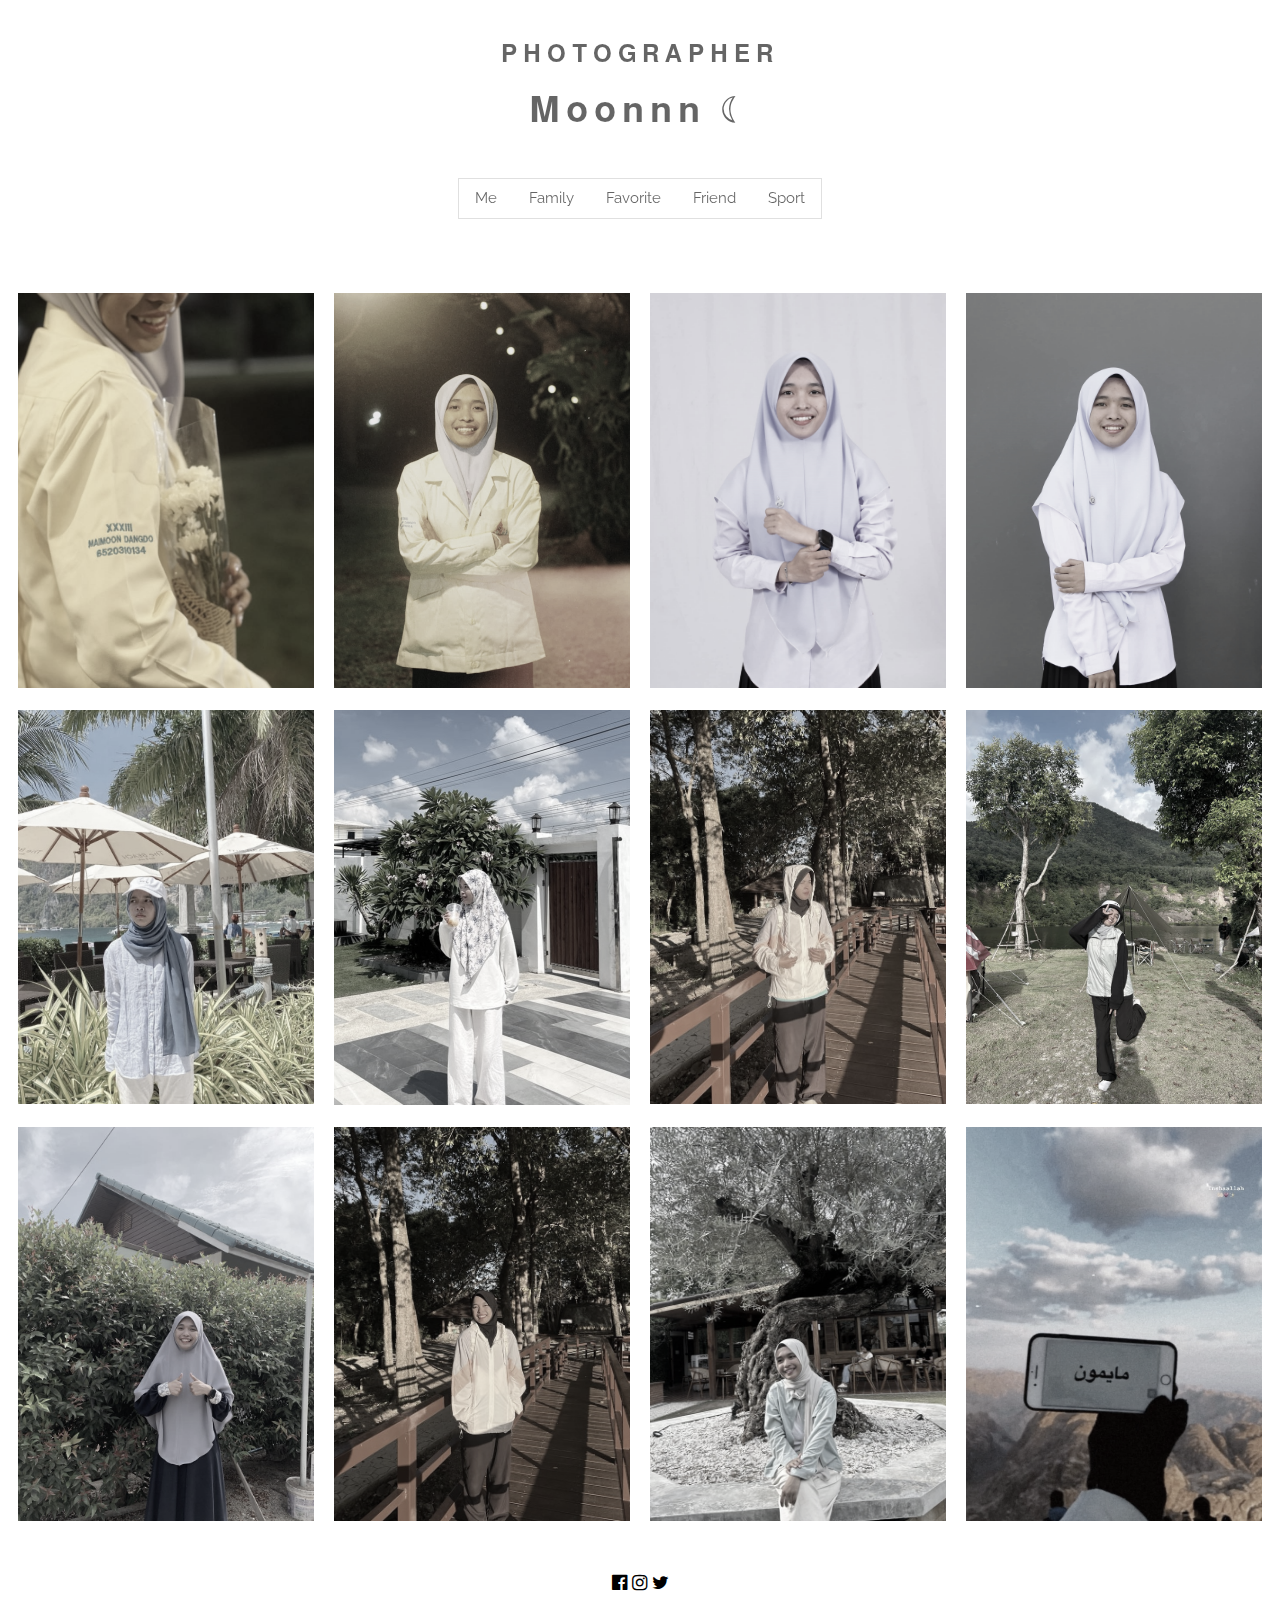
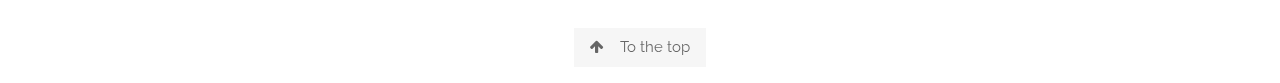
<file: Album me.html>
<!DOCTYPE html>
<html>
<head>
    <title>Album me</title>
    <meta charset="UTF-8">
    <meta name="viewport" content="width=device-width, initial-scale=1">
    <link rel = "icon" href="Image (2).png">
    <link rel="stylesheet" href="https://www.w3schools.com/w3css/4/w3.css">
    <link rel="stylesheet" href="https://fonts.googleapis.com/css?family=Raleway">
    <link rel="stylesheet" href="https://cdnjs.cloudflare.com/ajax/libs/font-awesome/4.7.0/css/font-awesome.min.css">
    <style>
        body,h1 {font-family: "Raleway", Arial, sans-serif}
        h1 {letter-spacing: 6px}
        .w3-row-padding img {margin-bottom: 2px}
        
        /* Flexbox layout for the photo grid */
        #photo-grid {
            display: flex;
            flex-wrap: wrap;
            justify-content: space-between; /* Distribute space between images */
        }
        #photo-grid .w3-quarter {
            flex: 1 1 23%; /* Allow each image to take up 23% of the container's width */
            box-sizing: border-box;
            padding: 10px;
        }
        #photo-grid img {
            width: 100%; /* Ensure all images are of equal width */
            height: auto; /* Maintain aspect ratio */
        }
    </style>
    <script>
        function changeImages(category) {
            // กำหนดแหล่งที่มาของรูปภาพตามหมวดหมู่
            const images = {
                me: [
                    "m9.jpg", "m10.jpg", "m13.jpg", "m14.jpg",
                    "m12.jpg", "m6.jpg", "m1.jpg", "m7.jpg",
                    "m4.jpg", "m3.jpg", "m8.jpg", "n9.jpg"
                ],
                family: [
                    "f2.jpg", "f4.jpg", "f5.jpg", "f6.jpg",
                    "f7.jpg", "f8.jpg", "f9.jpg", "f17.jpg",
                    "f3.jpg", "f14.jpg", "f16.jpg", "f11.jpg"
                ],
                friend: [
                    "n22.jpg", "n23.jpg", "n20.jpg", "n19.jpg",
                    "n2.jpg", "n7.jpg", "n12.jpg", "n6.jpg",
                    "n4.jpg", "n5.jpg", "n17.jpg", "n18.jpg"
                ],//ข้อมูล Fovorite
                sport: [
                    "r8.jpg", "r6.jpg", "r5.jpg", "r7.jpg",
                    "r9.jpg", "r25.jpg", "r1.jpg", "r3.jpg",
                    "r12.jpg", "r17.jpg", "r24.jpg", "r20.jpg",
                    "r2.jpg", "r11.jpg", "r10.jpg", "r23.jpg"
                ],//ข้อมูลFriend
                favorite: [
                   "s27.jpg", "s28.jpg", "s26.jpg", "s23.jpg",
                    "s2.jpg", "s9.jpg", "s8.jpg", "s3.jpg",
                    "s1.jpg", "s19.jpg", "s18.jpg", "s17.jpg",
                    "s10.jpg", "s25.jpg", "s14.jpg", "s20.jpg",
                    "s4.jpg", "s7.jpg", "s6.jpg", "s22.jpg"
                ]//ข้อมูล Sport
            };

            const photoGrid = document.getElementById("photo-grid");
            photoGrid.innerHTML = ""; // ลบรูปภาพเก่าออก

            // สร้าง <div> และ <img> ตามภาพในหมวดหมู่ที่เลือก
            images[category].forEach(src => {
                const div = document.createElement("div");
                div.className = "w3-quarter";
                const img = document.createElement("img");
                img.src = src;
                img.alt = category + " photo";
                div.appendChild(img);
                photoGrid.appendChild(div);
            });
        }

        // โหลดหมวดหมู่ "me" เมื่อเปิดหน้าเว็บครั้งแรก
        window.onload = function() {
            changeImages('me');
        };
    </script>
</head>
<body>

<!-- !PAGE CONTENT! -->
<div class="w3-content" style="max-width:1500px">

    <!-- Header -->
    <header class="w3-panel w3-center w3-opacity" style="padding:10px 16px">
        <h1 class="w3-xlarge">𝐏𝐇𝐎𝐓𝐎𝐆𝐑𝐀𝐏𝐇𝐄𝐑</h1>
        <h1>𝐌𝐨𝐨𝐧𝐧𝐧 ☾</h1>
        
        <div class="w3-padding-32">
            <div class="w3-bar w3-border">
                <a href="#" class="w3-bar-item w3-button" onclick="changeImages('me')">Me</a>
                <a href="#" class="w3-bar-item w3-button" onclick="changeImages('family')">Family</a>
                <a href="#" class="w3-bar-item w3-button" onclick="changeImages('friend')">Favorite</a>
                <a href="#" class="w3-bar-item w3-button" onclick="changeImages('sport')">Friend</a>
                <a href="#" class="w3-bar-item w3-button" onclick="changeImages('favorite')">Sport</a>
            </div>
        </div>
    </header>

    <!-- Photo Grid -->
    <div id="photo-grid" class="w3-row-padding w3-grayscale" style="margin-bottom:20px">
        <!-- รูปภาพจะถูกสร้างที่นี่ -->
    </div>

    <!-- End Page Content -->
</div>

<!-- Footer -->
<footer class="w3-container w3-padding-16  w3-center w3-large"> 
    <a href="https://www.facebook.com/profile.php?id=100010882360748" target="_blank"><i class="fa fa-facebook-official w3-hover-opacity"></i></a>
    <a href="https://www.instagram.com/mmoonnn3?fbclid" target="_blank"><i class="fa fa-instagram w3-hover-opacity"></i></a>
    <a href="https://www.twitter.com" target="_blank"><i class="fa fa-twitter w3-hover-opacity"></i></a>
</footer>

<!-- Footer -->
<footer class="w3-center w3-white w3-padding-16 w3-opacity w3-hover-opacity-off">
    <a href="#" class="w3-button w3-light-grey"><i class="fa fa-arrow-up w3-margin-right"></i>To the top</a>
</footer>

</body>
</html>
</file>
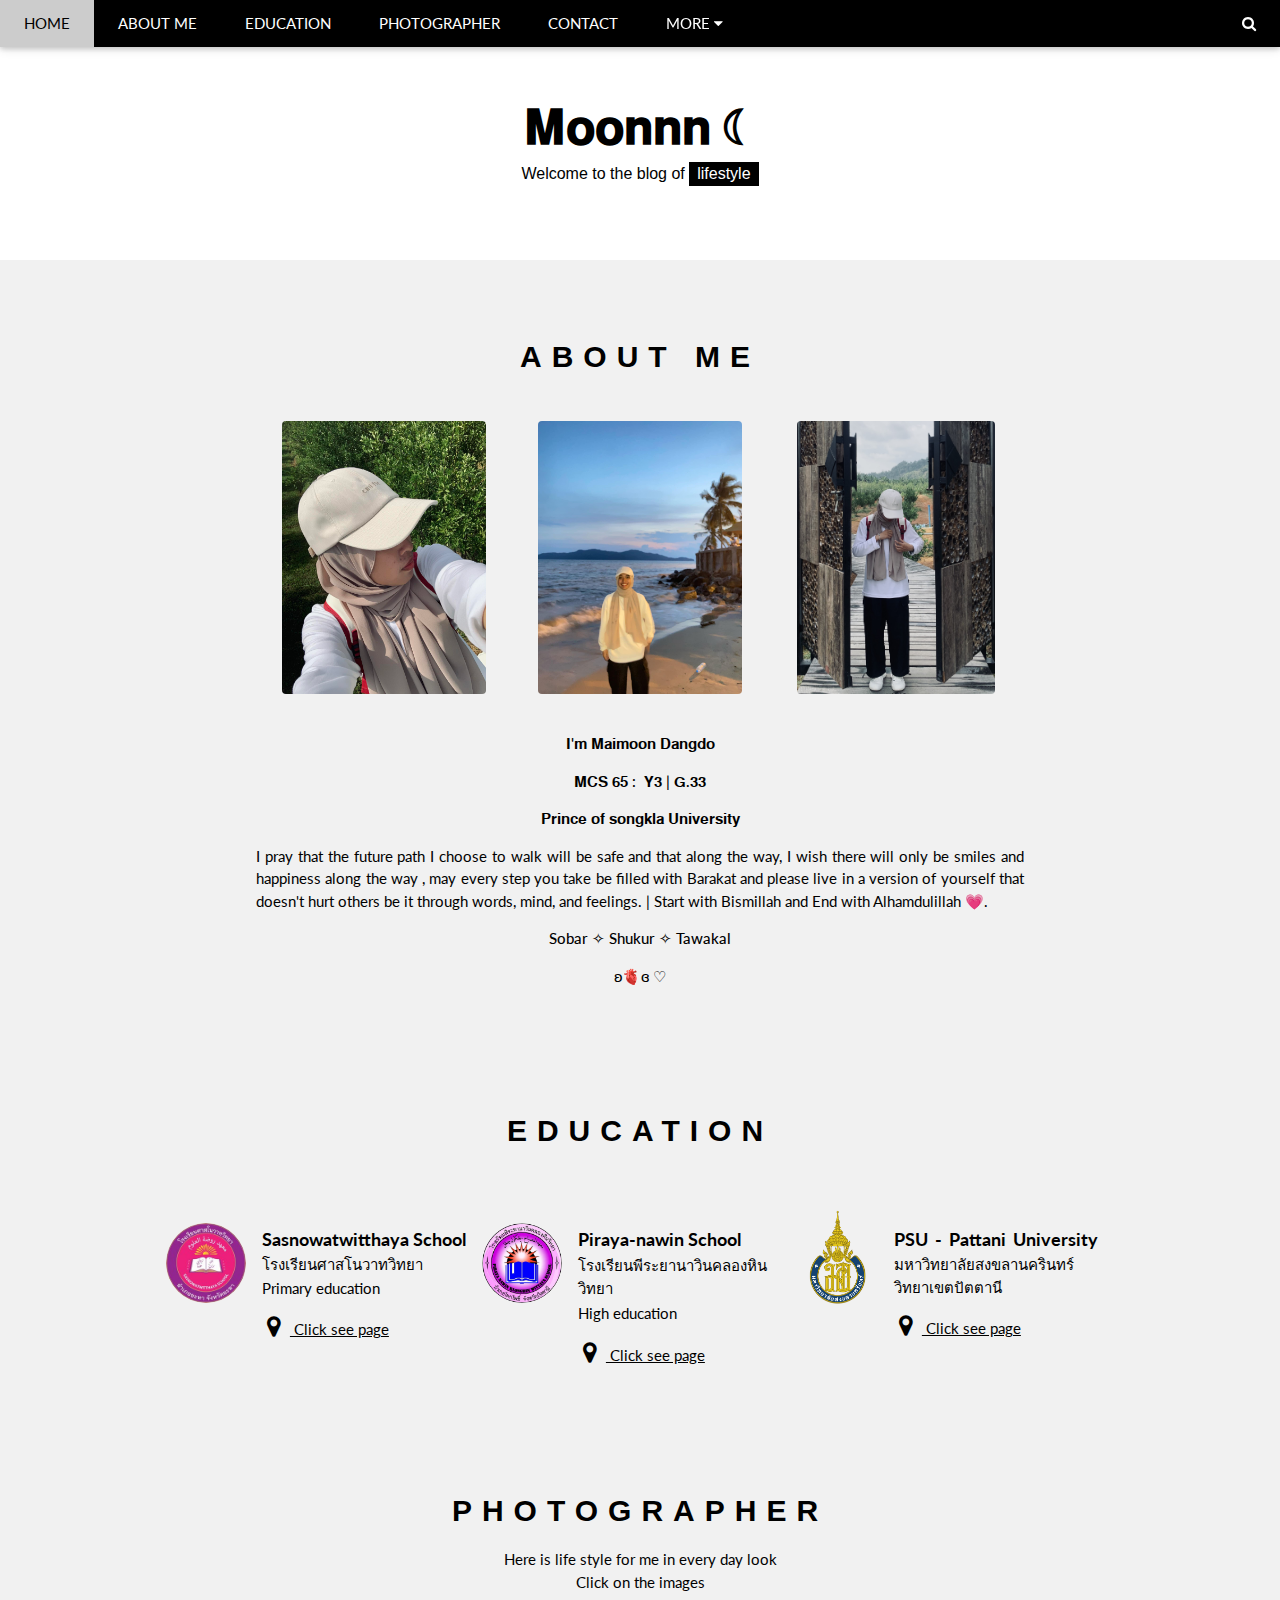
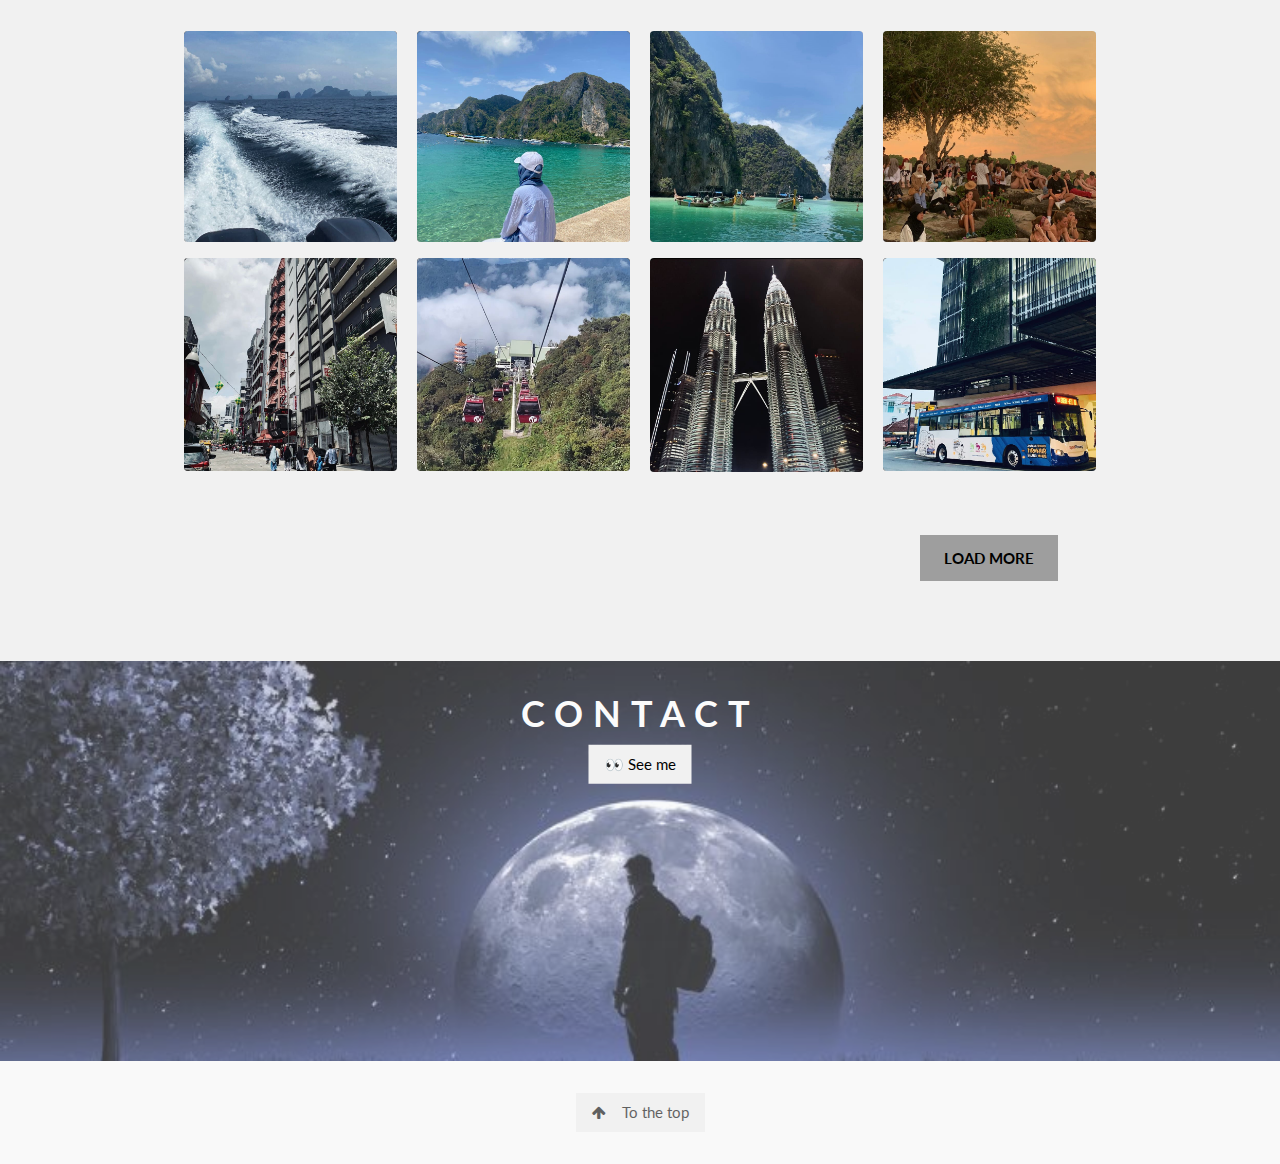
<file: Me.html>
<!DOCTYPE html>
<html lang="en">
<head>
<title>My site me</title>
<meta charset="UTF-8">
<meta name="viewport" content="width=device-width, initial-scale=1">
<link rel = "icon" href="Image (2).png">
<link rel="stylesheet" href="https://www.w3schools.com/w3css/4/w3.css">
<link rel="stylesheet" href="https://fonts.googleapis.com/css?family=Lato">
<link rel="stylesheet" href="https://cdnjs.cloudflare.com/ajax/libs/font-awesome/4.7.0/css/font-awesome.min.css">
<style>
body {font-family: "Lato", sans-serif}
.mySlides {display: none}

/* Create a Parallax Effect */
.bgimg-3 {
  background-attachment: fixed;
  background-position: center;
  background-repeat: no-repeat;
  background-size: cover;
}
/* Third image (Contact) */
.bgimg-3 {
  background-image: url("mm.jpg");
  min-height: 400px;
}

.w3-wide {letter-spacing: 10px;}
.w3-hover-opacity {cursor: pointer;}

/* Turn off parallax scrolling for tablets and phones */
@media only screen and (max-device-width: 1600px) {
  .bgimg-3 {
    background-attachment: scroll;
    min-height: 400px;
  }
}
</style>
</head>
<body class="w3-light-grey">

<!-- Navbar -->
<div class="w3-top">
    <div class="w3-bar w3-black w3-card">
      <a class="w3-bar-item w3-button w3-padding-large w3-hide-medium w3-hide-large w3-right"
       href="javascript:void(0)" onclick="myFunction()" title="Toggle Navigation Menu"><i class="fa fa-bars"></i></a>
      <a href="#" class="w3-bar-item w3-button w3-padding-large">HOME</a>
      <a href="#band" class="w3-bar-item w3-button w3-padding-large w3-hide-small">ABOUT ME</a>
      <a href="#edu" class="w3-bar-item w3-button w3-padding-large w3-hide-small">EDUCATION</a>
      <a href="#photo" class="w3-bar-item w3-button w3-padding-large w3-hide-small">PHOTOGRAPHER</a>
      <a href="#cont" class="w3-bar-item w3-button w3-padding-large w3-hide-small">CONTACT</a>
      <div class="w3-dropdown-hover w3-hide-small">
        <button class="w3-padding-large w3-button" title="More">MORE <i class="fa fa-caret-down"></i></button>     
        <div class="w3-dropdown-content w3-bar-block w3-card-4">
          <a href="https://std.mcs.psu.ac.th/6520310134/html/134/My%20card/" class="w3-bar-item w3-button">My card</a>
          <a href="https://std.mcs.psu.ac.th/6520310134/html/134/My%20CV/" class="w3-bar-item w3-button">My CV</a>
          <a href="https://std.mcs.psu.ac.th/6520310134/html/134/My%20site/Album%20me.html" class="w3-bar-item w3-button">My album</a>
        </div>
      </div>
      <a href="javascript:openSearchBox();" class="w3-padding-large w3-hover-red w3-hide-small w3-right">
        <i class="fa fa-search"></i>
      </a>
    </div>
  </div>

<!-- Navbar on small screens (remove the onclick attribute if you want the navbar to always show on top of the content when clicking on the links) -->
<div id="navDemo" class="w3-bar-block w3-black w3-hide w3-hide-large w3-hide-medium w3-top" style="margin-top:46px">
    <a href="#band" class="w3-bar-item w3-button w3-padding-large" onclick="myFunction()">ABOUT ME</a>
    <a href="#edu" class="w3-bar-item w3-button w3-padding-large" onclick="myFunction()">EDUCATION</a>
    <a href="#photo" class="w3-bar-item w3-button w3-padding-large" onclick="myFunction()">PHOTOGRAPHER</a>
    <a href="#cont" class="w3-bar-item w3-button w3-padding-large" onclick="myFunction()">CONTACT</a>
    <a href="#" class="w3-bar-item w3-button w3-padding-large" onclick="myFunction()">MERCH</a>
  </div>
  
<!-- w3-content defines a container for fixed size centered content, 
and is wrapped around the whole page content, except for the footer in this example -->
<div class="w3-content" style="max-width:1600px">

    <!-- Header -->
    <header class="w3-container w3-center w3-padding-64 w3-white">
      <!-- <h1 class="w3-xxxlarge" style="font-family: MyCustomFont;"><b> 𝐌𝐚𝐢𝐦𝐨𝐨𝐧 ☾</b></h1> -->
      <h1 class="w3-xxxlarge" style="font-family: MyCustomFont; line-height: 1.0; margin-top: 40px;"><b> 𝐌𝐨𝐨𝐧𝐧𝐧 ☾</b></h1>
      <h6>Welcome to the blog of <span class="w3-tag">lifestyle</span></h6>
    </header>
</div>

<!-- The Band Section -->
<div class="w3-container w3-content w3-center w3-padding-64" style="max-width:800px" id="band">
    <h2 class="w3-wide" style="font-weight: bold;">ABOUT ME</h2>
    <div class="w3-row w3-padding-32">
      <div class="w3-third">
        <img src="Moon.jpg" class="w3-round w3-margin-bottom" alt="Random Name" style="width:80%">
      </div>
      <div class="w3-third">
        <img src="jj.jpg" class="w3-round w3-margin-bottom" alt="Random Name" style="width:80%">
      </div>
      <div class="w3-third">
        <img src="Image.jpg" class="w3-round" alt="Random Name" style="width:77%">
      </div>
    </div>

    <p style="font-weight: 500; margin-top: -10px;">𝐈'𝐦  𝐌𝐚𝐢𝐦𝐨𝐨𝐧  𝐃𝐚𝐧𝐠𝐝𝐨</p>
    <p style="font-weight: 500;">𝐌𝐂𝐒 𝟔𝟓 :  𝐘𝟑 | 𝐆.𝟑𝟑 </p>
    <p style="font-weight: 500;">𝐏𝐫𝐢𝐧𝐜𝐞 𝐨𝐟 𝐬𝐨𝐧𝐠𝐤𝐥𝐚 𝐔𝐧𝐢𝐯𝐞𝐫𝐬𝐢𝐭𝐲</p>
    <p class="w3-justify">I pray that the future path I choose to walk will be safe and that along the way,
     I wish there will only be smiles and happiness along the way , may every step you take be filled with Barakat
     and please live in a version of yourself that doesn't hurt others be it through words, mind, and feelings.
     | Start with Bismillah and End with Alhamdulillah &#128151.</p>
    <p style="font-weight: 500;">Sobar ✧ Shukur ✧ Tawakal</p>
    <p style="font-weight: 500;">ʚ🫀ɞ ♡</p> 
</div>

<!-- Testimonials -->
<div class="w3-content w3-container w3-justify w3-padding-16" id="edu">
  <h3 class="w3-wide w3-center w3-padding-16" style="font-weight: bold; font-size: 30px;">EDUCATION</h3>
  <div class="w3-row w3-padding-32">
  
     <div class="w3-third">
       <img src="logoss.jpg" alt="Avatar" class="w3-left w3-circle w3-margin-right" style="width:80px; margin-top: 12px;">
       <p><span class="w3-large w3-text-black w3-margin-right" style="font-weight: bold;">Sasnowatwitthaya School</span> 
         โรงเรียนศาสโนวาทวิทยา </p>
       <p style="margin-top: -14px;">Primary education</p>
       <div style="text-align: center;">
        <a href="https://www.facebook.com/sasnowatwitya">
          <i class="fa fa-map-marker fa-fw w3-hover-text-black w3-xlarge"></i> Click see page</a>
       </div> 
     </div>

     <div class="w3-third">
       <img src="logopw.jpg" alt="Avatar" class="w3-left w3-circle w3-margin-right" style="width:80px; margin-top: 12px;">
       <p><span class="w3-large w3-text-black w3-margin-right" style="font-weight: bold;">Piraya-nawin School</span></p>
       <p style="margin-top: -14px;">โรงเรียนพีระยานาวินคลองหินวิทยา</p>
       <p style="margin-top: -12px;">High education</p>
       <div style="text-align: center;">
        <a href="https://www.facebook.com/profile.php?id=61550117014568">
          <i class="fa fa-map-marker fa-fw w3-hover-text-black w3-xlarge"></i> Click see page</a>
       </div> 
     </div>

     <div class="w3-third">
       <img src="psu_logo_01.png" alt="Avatar" class="w3-left w3-circle w3-margin-right" style="width:80px; margin-top: -5px;">
       <p><span class="w3-large w3-text-black w3-margin-right" style="font-weight: bold;">PSU - Pattani University</span> 
         มหาวิทยาลัยสงขลานครินทร์ วิทยาเขตปัตตานี </p>
         <div style="text-align: center;">
          <a href="https://www.facebook.com/psupattanicampus">
            <i class="fa fa-map-marker fa-fw w3-hover-text-black w3-xlarge"></i> Click see page</a>
         </div>        
     </div>
  </div>
</div>

<!-- Container (Portfolio Section) -->
<div class="w3-content w3-container w3-center w3-padding-64" id="photo">
  <h4 class="w3-wide" style="font-weight: bold; font-size: 30px;">PHOTOGRAPHER</h4>
  <p class="w3-center">Here is life style for me in every day look<br> Click on the images </p><br>

  <!-- Responsive Grid. Four columns on tablets, laptops and desktops. Will stack on mobile devices/small screens (100% width) -->
  <div class="w3-row-padding w3-center">
    <div class="w3-col m3">
      <img src="p1.jpg" style="width:98%" onclick="onClick(this)" class="w3-hover-opacity w3-round " alt="The sea in Krabi">
    </div>

    <div class="w3-col m3">
      <img src="p2.jpg" style="width:98%" onclick="onClick(this)" class="w3-hover-opacity w3-round " alt="Your self">
    </div>

    <div class="w3-col m3">
      <img src="p3.jpg" style="width:98%" onclick="onClick(this)" class="w3-hover-opacity w3-round " alt="Pileh lakun Island">
    </div>

    <div class="w3-col m3">
      <img src="p4.jpg" style="width:98%" onclick="onClick(this)" class="w3-hover-opacity w3-round " alt="Sunset in Krabi">
    </div>
  </div>

  <div class="w3-row-padding w3-center w3-section">
    <div class="w3-col m3">
      <img src="p5.jpg" style="width:98%" onclick="onClick(this)" class="w3-hover-opacity w3-round " alt="Building in Malaysia">
    </div>

    <div class="w3-col m3">
      <img src="p6.jpg" style="width:98%" onclick="onClick(this)" class="w3-hover-opacity w3-round " alt="Genting Highland">
    </div>

    <div class="w3-col m3">
      <img src="p7.jpg" style="width:98%" onclick="onClick(this)" class="w3-hover-opacity w3-round " alt="KL CC in Malaysia">
    </div>

    <div class="w3-col m3">
      <img src="p8.jpg" style="width:98%" onclick="onClick(this)" class="w3-hover-opacity w3-round " alt="Pinang Hill">
    </div>
    <a href="file:///D:/134/My%20site/Album%20me.html#" class="w3-button w3-padding-large w3-gray" style="font-weight: bold; margin-top:64px ">LOAD MORE</a>
  </div>
</div>

<!-- Modal for full size images on click-->
<div id="modal01" class="w3-modal w3-black" onclick="this.style.display='none'">
  <span class="w3-button w3-black w3-display-topright" title="Close Modal Image"><i class="fa fa-remove"></i></span>
  <div class="w3-modal-content w3-animate-zoom w3-center w3-transparent w3-padding-64">
    <img id="img01" class="w3-image">
    <p id="caption" class="w3-opacity "></p>
  </div>
</div>

<!-- Third Parallax Image with Portfolio Text -->
<div class="bgimg-3 w3-display-container w3-opacity-min" id="cont">
  <div class="w3-display-middle" style="margin-top:-148px" >
     <span class="w3-xxlarge w3-text-white w3-wide" style="font-weight: bold; ">CONTACT</span>
  </div>
</div>

<div class="bgimg w3-display-container w3-animate-opacity w3-text-white">
  <div class="w3-display-middle w3-container  w3-padding-16" style="margin-top: -160px;">
    <p><button onclick="document.getElementById('contact').style.display='block'" 
      class="w3-button w3-light-grey " style=" margin-top:-278px "><i class=" w3-margin-top"></i>&#128064 See me</button></p>
  </div>
</div>

<!-- Footer -->
<footer class="w3-center w3-white w3-padding-32 w3-opacity w3-hover-opacity-off">
  <a href="#" class="w3-button w3-light-grey"><i class="fa fa-arrow-up w3-margin-right"></i>To the top</a>
</footer>


<!-- Contact Modal -->
<div id="contact" class="w3-modal">
  <div class="w3-modal-content w3-animate-zoom">
    <div class="w3-container w3-black">
      <span onclick="document.getElementById('contact').style.display='none'" class="w3-button w3-display-topright w3-large">x</span>
      <h1>Contact</h1>
    </div>
    <div class="w3-container">
      <div class="w3-row w3-padding-32 w3-section">
        <div class="w3-col m4 w3-container">
          <img src="p9.jpg" class="w3-image w3-round" style="width:100%">
        </div>
        <div class="w3-col m8 w3-panel">
          <div class="w3-large w3-margin-bottom ">
            <a href="https://www.facebook.com/profile.php?id=100010882360748">
              <i class="fa fa-facebook-official fa-fw w3-hover-text-black w3-xlarge w3-margin-right"></i>Facebook : Maimoon dangdo<br></a>
            <a href="https://www.instagram.com/mmoonnn3?fbclid">
              <i class="fa fa-instagram fa-fw w3-hover-text-black w3-xlarge w3-margin-right"></i>Instagram : mmoonnn3<br></a>
            <i class="fa fa-twitter fa-fw w3-hover-text-black w3-xlarge w3-margin-right"></i> Twitter<br>
            <i class="fa fa-envelope fa-fw w3-hover-text-black w3-xlarge w3-margin-right"></i> Email : 6520310134@psu.ac.th<br>
            <i class="fa fa-phone fa-fw w3-hover-text-black w3-xlarge w3-margin-right"></i> Phone : 081-296xxx<br>
          </div>
        </div>
      </div>
    </div>
  </div>
</div>
  
<script>
  // Modal Image Gallery
  function onClick(element) {
    document.getElementById("img01").src = element.src;
    document.getElementById("modal01").style.display = "block";
    var captionText = document.getElementById("caption");
    captionText.innerHTML = element.alt;
  }
  
  // Change style of navbar on scroll
  window.onscroll = function() {myFunction()};
  function myFunction() {
      var navbar = document.getElementById("myNavbar");
      if (document.body.scrollTop > 100 || document.documentElement.scrollTop > 100) {
          navbar.className = "w3-bar" + " w3-card" + " w3-animate-top" + " w3-white";
      } else {
          navbar.className = navbar.className.replace(" w3-card w3-animate-top w3-white", "");
      }
  }
  
  // Used to toggle the menu on small screens when clicking on the menu button
  function toggleFunction() {
      var x = document.getElementById("navDemo");
      if (x.className.indexOf("w3-show") == -1) {
          x.className += " w3-show";
      } else {
          x.className = x.className.replace(" w3-show", "");
      }
  }
  </script>
  <script>
    function openSearchBox() {
        // ใส่โค้ด JavaScript ที่ต้องการให้ทำงานเมื่อกดปุ่มค้นหา
        alert("Thank you for looking My site");
    }
  </script>



</body>
</html>
</file>
